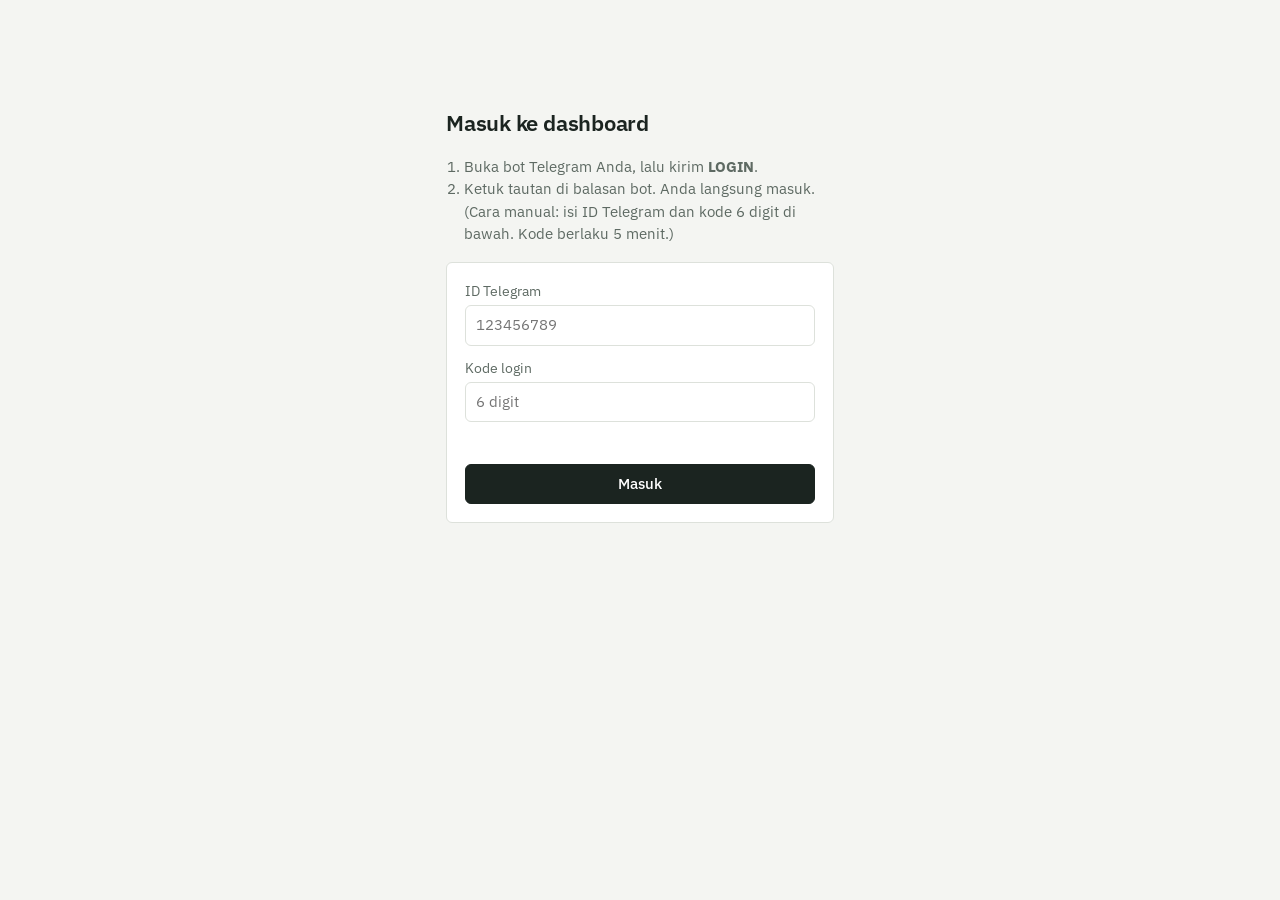
<file: index.html>
<!DOCTYPE html>
<html lang="id">
<head>
<meta charset="utf-8">
<meta name="viewport" content="width=device-width, initial-scale=1">
<meta name="robots" content="noindex">
<title>Catatan Keuangan</title>
<script>
  try { location.replace(sessionStorage.getItem('fw_token') ? 'dashboard.html' : 'login.html'); }
  catch (e) { location.replace('login.html'); }
</script>
</head>
<body>
<noscript><p>Aktifkan JavaScript, lalu buka <a href="login.html">halaman masuk</a>.</p></noscript>
</body>
</html>
</file>
<file: css/style.css>
/* Catatan Keuangan — gaya dashboard. Hijau = pemasukan, merah = pengeluaran (tidak dipakai untuk hal lain). */
:root {
  --kertas: #F4F5F2;
  --putih: #FFFFFF;
  --tinta: #1B2420;
  --abu: #5E6A63;
  --garis: #DDE1DB;
  --masuk: #137A4B;
  --masuk-bg: #E6F2EB;
  --keluar: #C23B32;
  --keluar-bg: #FBEAE8;
  --fokus: #2B5FD9;
  --r: 6px;
}
* { box-sizing: border-box; }
html { -webkit-text-size-adjust: 100%; }
body {
  margin: 0;
  background: var(--kertas);
  color: var(--tinta);
  font: 400 15px/1.5 'IBM Plex Sans', system-ui, -apple-system, 'Segoe UI', Roboto, sans-serif;
  font-variant-numeric: tabular-nums;
}
h1, h2, h3 { margin: 0; font-weight: 600; letter-spacing: -0.01em; }
h1 { font-size: 1.4rem; }
h2 { font-size: 1.1rem; }
h3 { font-size: 0.95rem; }
p { margin: 0; }
.muted { color: var(--abu); }
.sr { position: absolute; width: 1px; height: 1px; overflow: hidden; clip: rect(0 0 0 0); white-space: nowrap; }
.wrap { max-width: 1120px; margin: 0 auto; padding: 16px; }
:focus-visible { outline: 2px solid var(--fokus); outline-offset: 2px; }

/* Indikator memuat */
.loadbar {
  position: fixed; top: 0; left: 0; right: 0; height: 3px; z-index: 50;
  background: linear-gradient(90deg, transparent, var(--tinta), transparent) no-repeat;
  background-size: 40% 100%;
  animation: geser 1s linear infinite;
}
@keyframes geser { from { background-position: -40% 0; } to { background-position: 140% 0; } }
@media (prefers-reduced-motion: reduce) { .loadbar { animation: none; background: var(--tinta); } }

/* Header */
.top { background: var(--putih); border-bottom: 1px solid var(--garis); }
.top .wrap { display: flex; align-items: center; justify-content: space-between; gap: 12px; padding-block: 10px; }
.brand { font-weight: 600; font-size: 1.05rem; }
.userbox { display: flex; align-items: center; gap: 8px; font-size: 0.9rem; flex-wrap: wrap; justify-content: flex-end; }

/* Tombol & isian */
.btn {
  font: inherit; font-weight: 500; min-height: 40px; padding: 8px 14px; cursor: pointer;
  border-radius: var(--r); border: 1px solid var(--tinta); background: var(--tinta); color: #fff;
}
.btn.quiet { background: var(--putih); color: var(--tinta); border-color: var(--garis); }
.btn.quiet:hover { border-color: var(--tinta); }
.btn.danger { background: var(--keluar); border-color: var(--keluar); }
.btn[disabled] { opacity: 0.55; cursor: not-allowed; }
.linkbtn { font: inherit; background: none; border: 0; padding: 6px; color: var(--tinta); text-decoration: underline; cursor: pointer; }
.linkbtn.danger { color: var(--keluar); }
label { display: block; font-size: 0.85rem; color: var(--abu); margin-bottom: 4px; }
input, select {
  font: inherit; color: inherit; background: var(--putih); width: 100%; min-height: 40px;
  border: 1px solid var(--garis); border-radius: var(--r); padding: 8px 10px;
}
.formgrid { display: grid; gap: 12px; }
.formerror { color: var(--keluar); min-height: 1.2em; font-size: 0.9rem; }
.actions { display: flex; gap: 8px; justify-content: flex-end; flex-wrap: wrap; }

/* Periode */
.periode { display: flex; flex-wrap: wrap; gap: 12px; align-items: flex-end; margin-bottom: 16px; }
.pfield { min-width: 140px; flex: 1 1 140px; }
.pfield.grow { flex: 2 1 220px; }
.pactions { display: flex; gap: 8px; flex-wrap: wrap; flex: 1 1 100%; }
@media (min-width: 900px) { .pactions { flex: 0 0 auto; margin-left: auto; } }

/* Ringkasan: buku kas bergaris tipis */
.ledger {
  display: grid; grid-template-columns: repeat(2, 1fr); gap: 1px;
  background: var(--garis); border: 1px solid var(--garis); border-radius: var(--r); overflow: hidden;
}
.ledger > div { background: var(--putih); padding: 12px 14px; min-width: 0; }
.ledger .k { font-size: 0.82rem; color: var(--abu); }
.ledger .v { font-size: 1.2rem; font-weight: 600; margin-top: 2px; overflow-wrap: anywhere; }
.ledger .v.small { font-size: 0.98rem; }
.ledger .masuk .v, .pos { color: var(--masuk); }
.ledger .keluar .v, .neg { color: var(--keluar); }
@media (min-width: 720px) { .ledger { grid-template-columns: repeat(3, 1fr); } }
@media (min-width: 1000px) { .ledger { grid-template-columns: repeat(6, 1fr); } }

.flow { margin-top: 12px; }
.flow-bar { display: flex; height: 10px; border-radius: 5px; overflow: hidden; background: var(--garis); }
.flow-bar .in { background: var(--masuk); }
.flow-bar .out { background: var(--keluar); }
.flow-legend { display: flex; justify-content: space-between; gap: 8px; font-size: 0.82rem; color: var(--abu); margin-top: 6px; }

/* Grafik */
.charts { display: grid; gap: 16px; margin-top: 20px; }
@media (min-width: 900px) { .charts { grid-template-columns: 1fr 1fr; } .charts .wide { grid-column: 1 / -1; } }
.panel { background: var(--putih); border: 1px solid var(--garis); border-radius: var(--r); padding: 14px; }
.panel h3 { margin-bottom: 8px; }
.chartbox { position: relative; height: 260px; }
.empty { color: var(--abu); text-align: center; padding: 28px 12px; }

/* Transaksi */
.trx { margin-top: 28px; }
.filters { display: flex; flex-wrap: wrap; gap: 12px; margin: 12px 0; }
.tablewrap { background: var(--putih); border: 1px solid var(--garis); border-radius: var(--r); overflow-x: auto; }
table { width: 100%; border-collapse: collapse; }
th { text-align: left; font-weight: 600; font-size: 0.82rem; color: var(--abu); padding: 10px 12px; border-bottom: 1px solid var(--garis); white-space: nowrap; }
td { padding: 10px 12px; border-bottom: 1px solid var(--garis); vertical-align: top; }
tbody tr:last-child td { border-bottom: 0; }
th.num, td.num { text-align: right; white-space: nowrap; }
td.num { font-weight: 500; }
.tag { display: inline-block; padding: 1px 8px; border-radius: 10px; font-size: 0.8rem; font-weight: 500; }
.tag.pemasukan { background: var(--masuk-bg); color: var(--masuk); }
.tag.pengeluaran { background: var(--keluar-bg); color: var(--keluar); }
.pager { display: flex; justify-content: space-between; align-items: center; gap: 8px; flex-wrap: wrap; margin-top: 12px; }

@media (max-width: 719px) {
  thead { position: absolute; left: -9999px; }
  table, tbody, tr, td { display: block; }
  tr { padding: 10px 12px; border-bottom: 1px solid var(--garis); }
  tbody tr:last-child { border-bottom: 0; }
  td { border: 0; padding: 2px 0; display: flex; justify-content: space-between; gap: 12px; text-align: right; }
  td::before { content: attr(data-label); color: var(--abu); font-size: 0.82rem; text-align: left; }
  td.aksi { justify-content: flex-end; }
  td.aksi::before { content: none; }
}

/* Dialog */
dialog {
  border: 1px solid var(--garis); border-radius: var(--r); padding: 20px; color: var(--tinta);
  width: min(440px, calc(100vw - 24px)); max-height: calc(100vh - 24px); overflow-y: auto;
}
dialog.wide { width: min(760px, calc(100vw - 24px)); }
dialog::backdrop { background: rgba(27, 36, 32, 0.45); }

/* Toast */
.toasts { position: fixed; left: 12px; right: 12px; bottom: 12px; display: grid; gap: 8px; z-index: 60; pointer-events: none; }
.toast { pointer-events: auto; justify-self: center; max-width: 480px; padding: 10px 14px; border-radius: var(--r); background: var(--tinta); color: #fff; font-size: 0.92rem; }
.toast.ok { background: var(--masuk); }
.toast.error { background: var(--keluar); }

/* Halaman masuk */
.login { max-width: 420px; margin: 10vh auto 0; padding: 16px; display: grid; gap: 16px; }
.steps { margin: 0; padding-left: 1.2em; color: var(--abu); }
.login .panel { padding: 18px; }

/* Cetak */
.printonly { display: none; }
@media print {
  .noprint, .toasts, .loadbar { display: none !important; }
  body { background: #fff; }
  .printonly { display: block; font-weight: 600; margin-bottom: 8px; }
  .panel, .ledger, .tablewrap, tr { break-inside: avoid; }
  .tablewrap { overflow: visible; }
}
</file>
